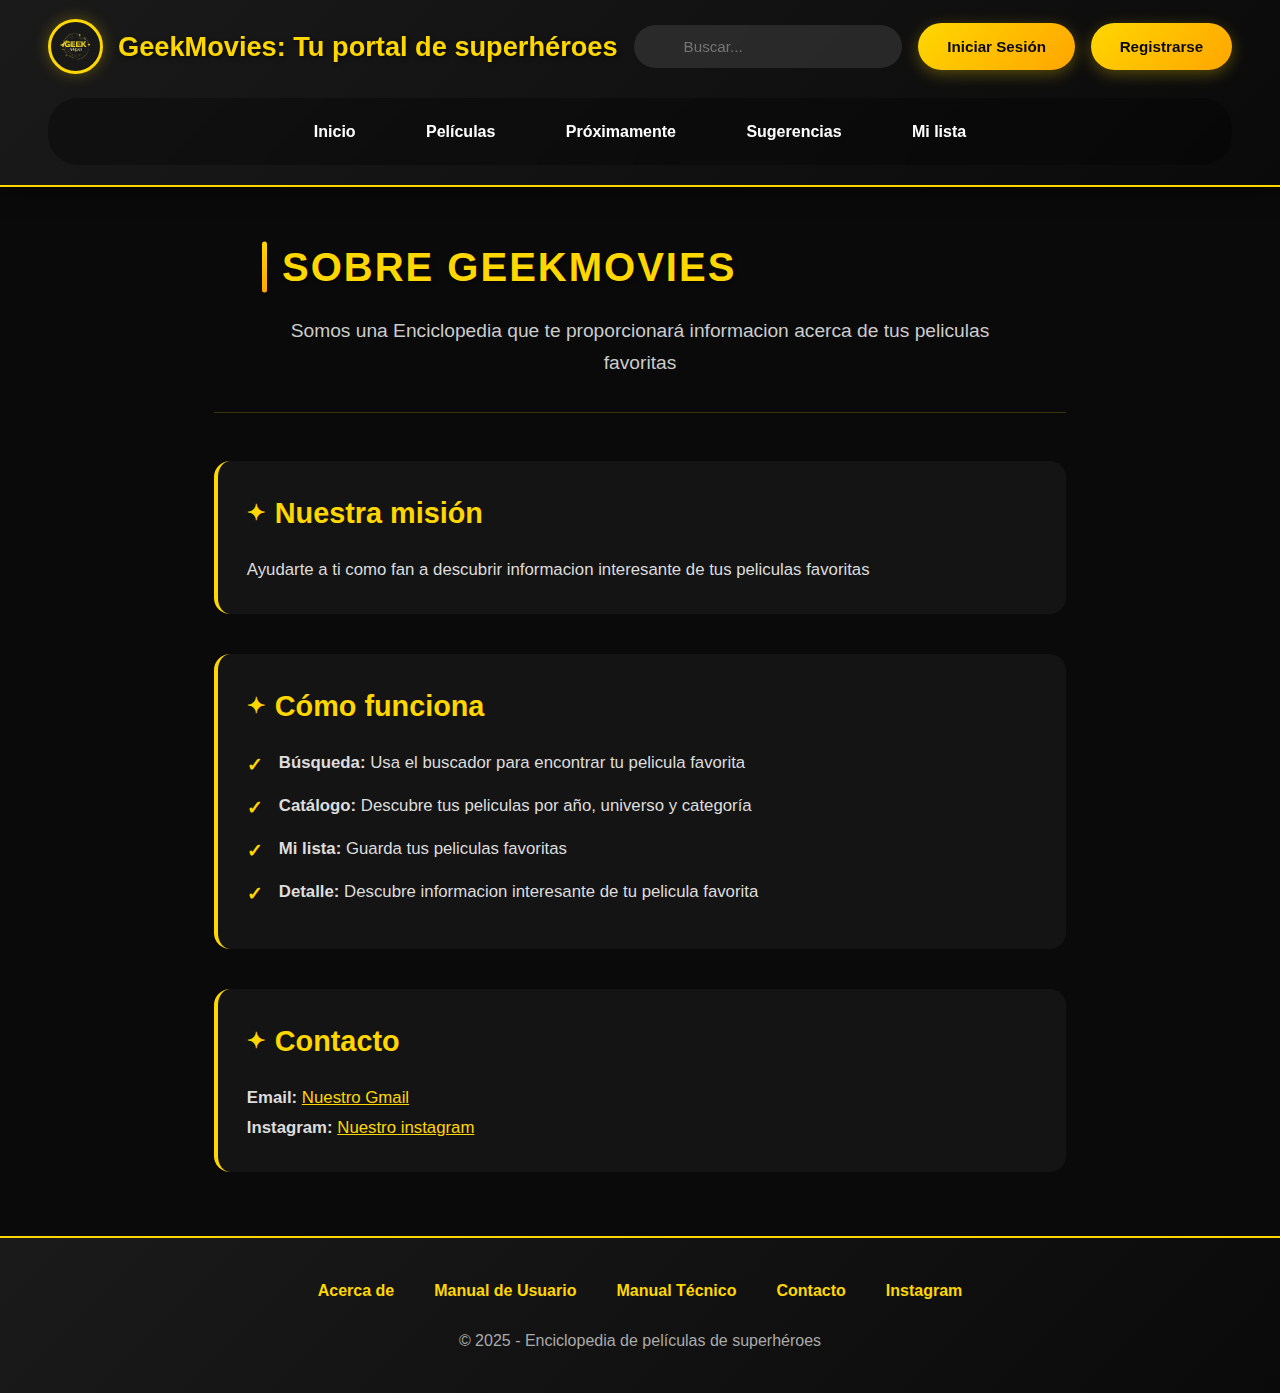
<file: acercade.html>
<!DOCTYPE html>
<html lang="es">
<head>
  <meta charset="UTF-8">
  <meta name="viewport" content="width=device-width, initial-scale=1.0">
  <title>Acerca de - GeekMovies</title>
  <link rel="stylesheet" href="css/estilos.css">
</head>
<body>
   <!-- header principal, con el logo y titulo de nuestra pagina web --> 
    <header class="header-principal">
        <div class="headertitulo">
            <a href="index.html" class="logo">
                <img src="images/logo3-removebg-preview.png " alt="Logo de la pagina" class="logo-icono">                
            </a>
            <h1>GeekMovies: Tu portal de superhéroes</h1>
         </div>
         <!-- para que el usuario pueda iniciar sesion o registrarse -->
           <div id="menu-hamburguesa">
          <span></span>
          <span></span>
          <span></span>
          </div>
         <div class="sesion">
             <a href="login.html" class="btn-login">Iniciar Sesión</a>
             <a href="registrar.html" class="btn-registrar">Registrarse</a>
         </div>
        <!--usamos una clase buscar, para buscar las series y peliculas  -->
            <div class="buscar">
                <input type="search" id="buscador" class="btn-buscar" placeholder="Buscar...">          
            </div> 
        <!-- para que el usuario pueda navegar entre las diferentes ventanas de html -->
            <nav class="inicio" aria-label="Menu principal">
                <ul>
                    <li><a href="index.html">Inicio</a></li>
                    <li><a href="peliculas.html">Películas</a></li>
                    <li><a href="index.html#proximamente">Próximamente</a></li>
                    <li><a href="index.html#peliculas-destacadas">Sugerencias</a></li>
                    <li><a href="milista.html">Mi lista</a></li>
                </ul>
            </nav>  
            
    </header>

  <main>
    <article>
      <header>
        <h2>Sobre GeekMovies</h2>
        <p>Somos una Enciclopedia que te proporcionará informacion acerca de tus peliculas favoritas</p>
      </header>

         <section>
             <h3 id="mision">Nuestra misión</h3>
            <p>Ayudarte a ti como fan a descubrir informacion interesante de tus peliculas favoritas</p>
        </section>

        <section>
        <h3 id="funciona">Cómo funciona</h3>
        <ol>
          <li><strong>Búsqueda:</strong> Usa el buscador para encontrar tu pelicula favorita</li>
          <li><strong>Catálogo:</strong> Descubre tus peliculas por año, universo y categoría</li>
          <li><strong>Mi lista:</strong> Guarda tus peliculas favoritas</li>
          <li><strong>Detalle:</strong> Descubre informacion interesante de tu pelicula favorita</li>
        </ol>
        </section>      

            <section >
                <h3 id="contacto">Contacto</h3>
                 <p><strong>Email:</strong> <a href="mailto:leanomercadojosemartin@gmail.com">Nuestro Gmail</a></p>
                 <p><strong>Instagram:</strong> <a href="https://www.instagram.com/katfipol">Nuestro instagram</a></p>
            </section>

  </main>
  <footer>
    <nav aria-label="Enlaces de pie">
      <ul>
        <li><a href="acercade.html" aria-current="page">Acerca de</a></li>
        <li><a href="manuales/manualdeusuarioweb.docx" target="_blank">Manual de Usuario</a></li>
        <li><a href="manuales/manualtecnicoweb.docx" target="_blank">Manual Técnico</a></li>
        <li><a href="mailto:leanomercadojosemartin@gmail.com">Contacto</a></li>
        <li><a href="https://www.instagram.com/katfipol">Instagram</a></li>
      </ul>
    </nav>
    <p>© 2025 - Enciclopedia de películas de superhéroes</p>
  </footer>
      <script src="js/script.js"></script>
</body>
</html>
</file>
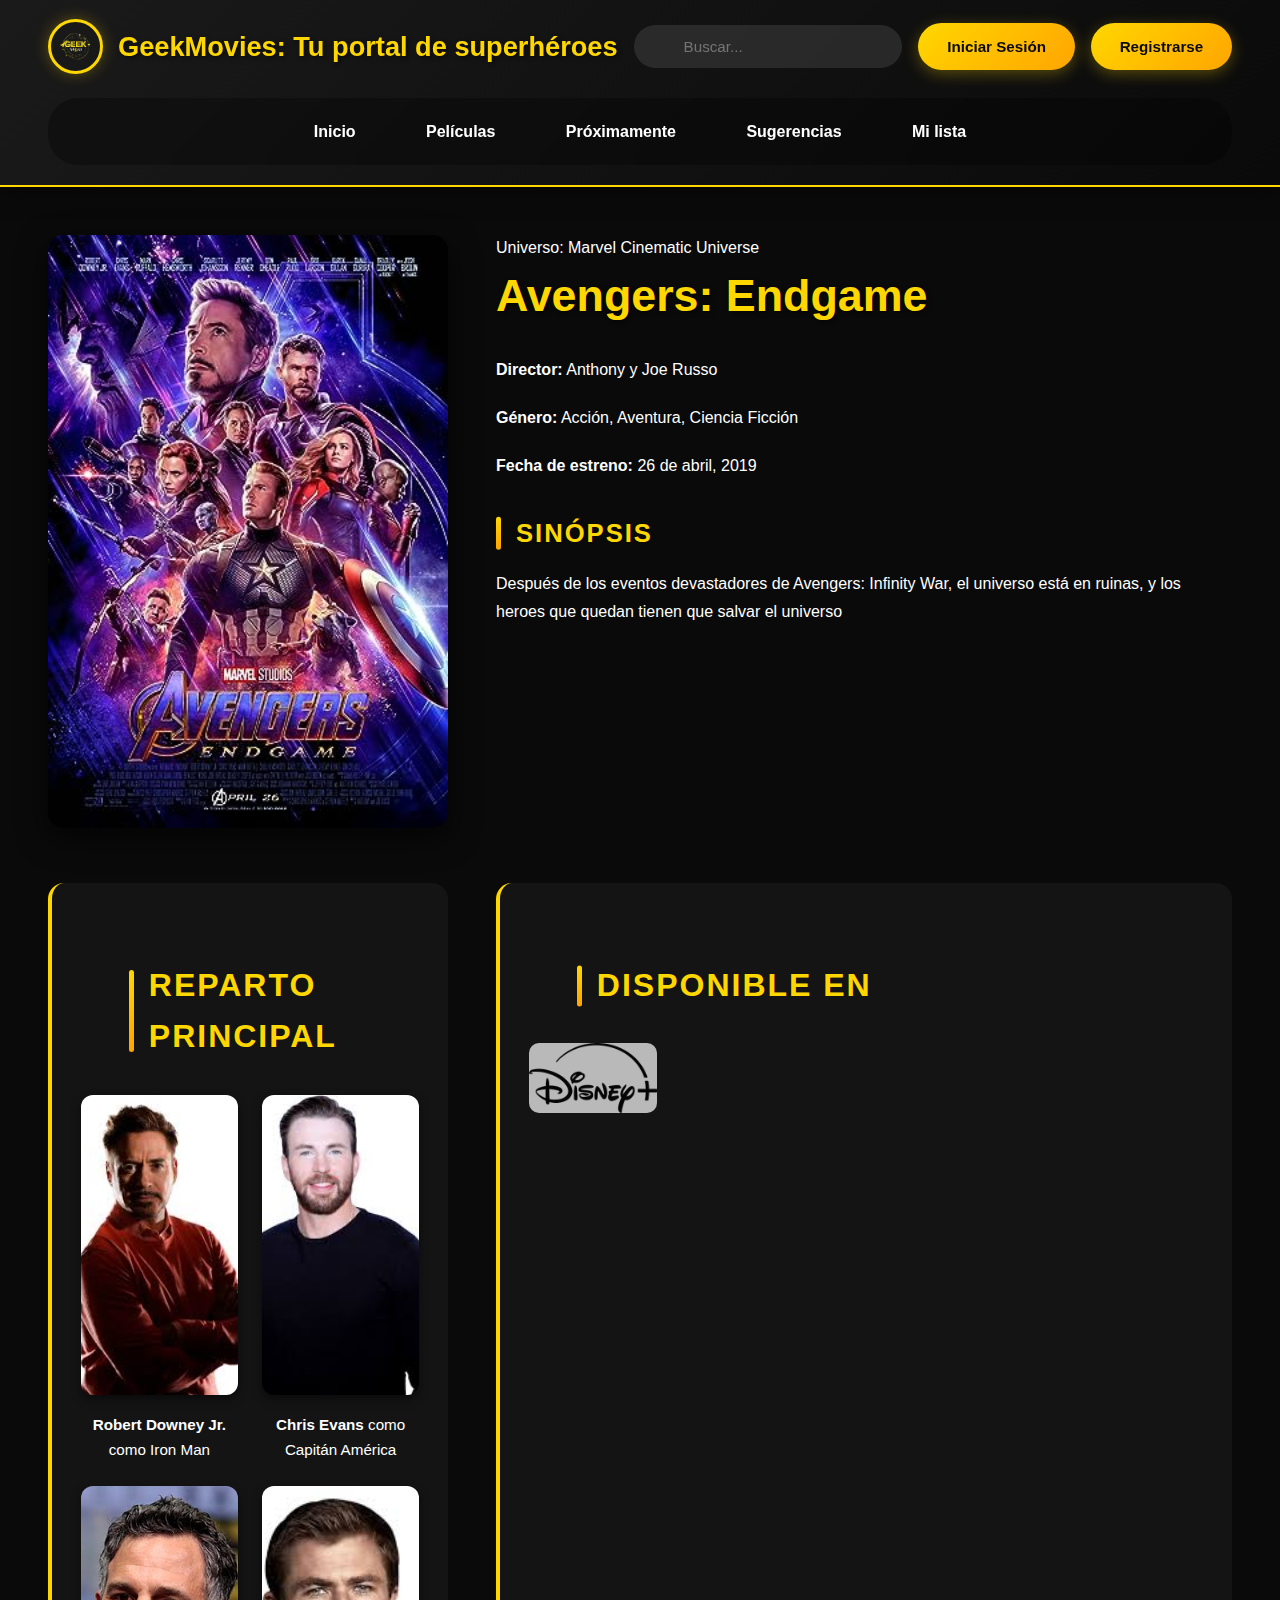
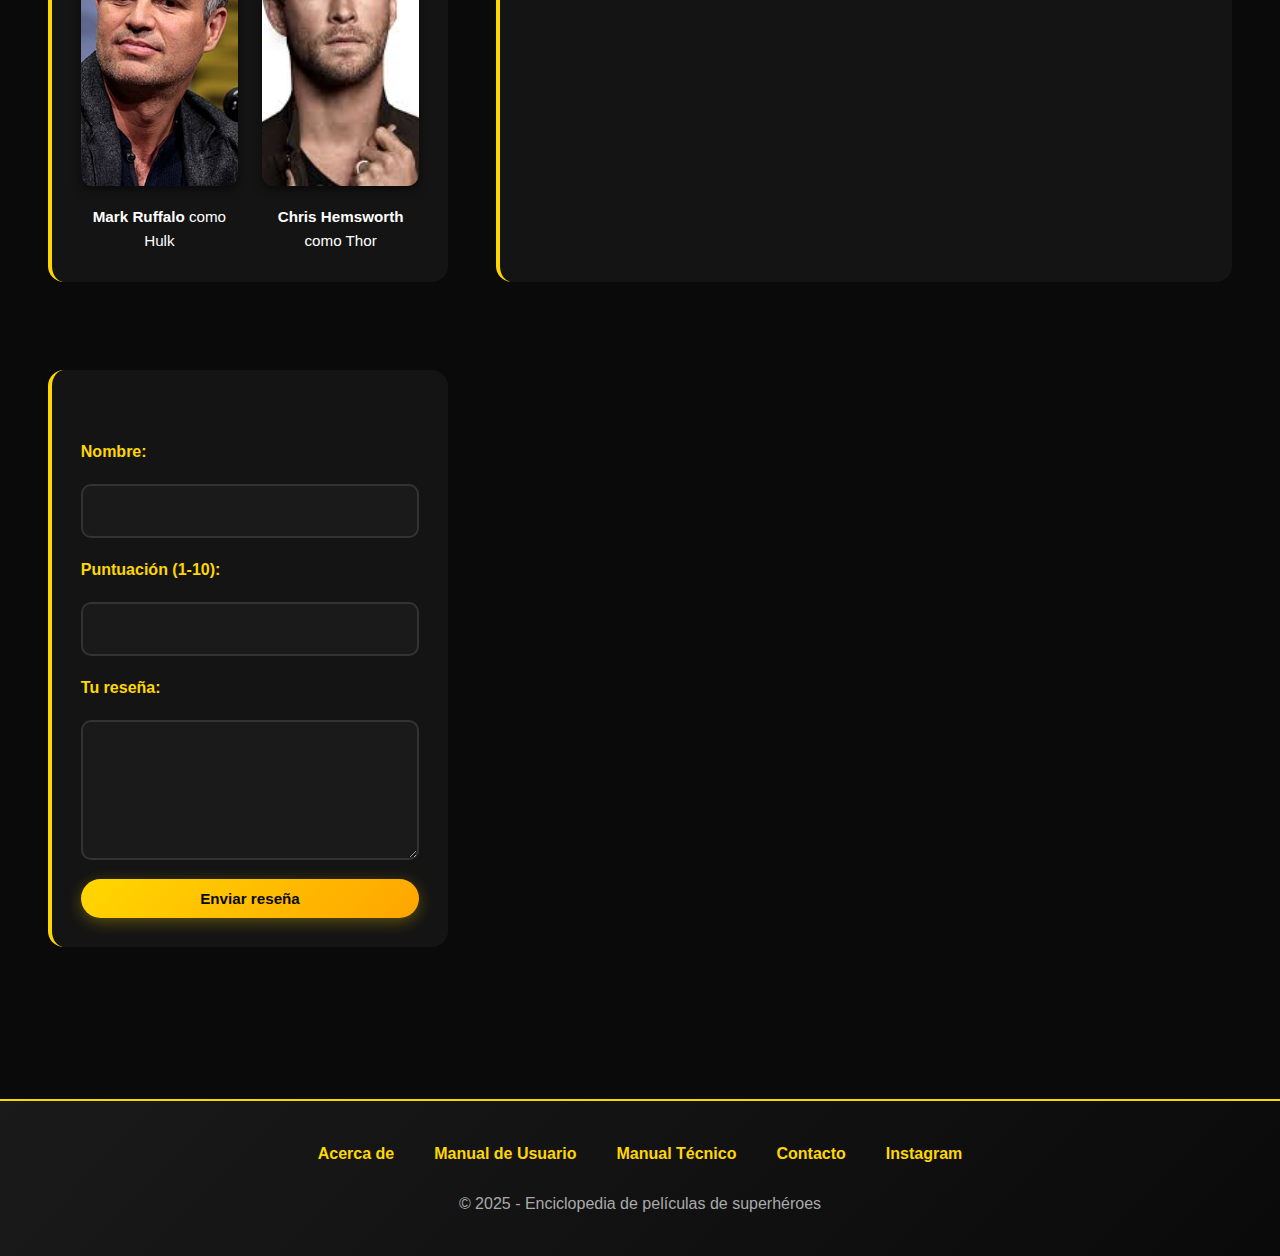
<file: detalles.html>
<!DOCTYPE html>
<html lang="es">
<head>
    <meta charset="UTF-8">
    <meta name="viewport" content="width=device-width, initial-scale=1.0">
    <title>Detalles - GeekMovie</title>
      <link rel="stylesheet" href="css/estilos.css">
</head>
<body>
      <!-- header principal, con el logo y titulo de nuestra pagina web --> 
    <header class="header-principal">
        <div class="headertitulo">
            <a href="index.html" class="logo">
                <img src="images/logo3-removebg-preview.png" alt="GeekMovies-Tu guia de cine de superhéroes" class="logo-icono">                
            </a>
            <h1>GeekMovies: Tu portal de superhéroes</h1>
         </div>
         <!-- para que el usuario pueda iniciar sesion o registrarse -->
           <div id="menu-hamburguesa">
          <span></span>
          <span></span>
          <span></span>
          </div>
         <div class="sesion">
             <a href="login.html" class="btn-login">Iniciar Sesión</a>
             <a href="registrar.html" class="btn-registrar">Registrarse</a>
         </div>
        <!--usamos una clase buscar, para buscar las series y peliculas  -->
            <div class="buscar">
                <input type="search" id="buscador" class="btn-buscar" placeholder="Buscar...">          
            </div> 
        <!-- para que el usuario pueda navegar entre las diferentes ventanas de html -->
            <nav class="inicio" aria-label="Menu principal">
                <ul>
                    <li><a href="index.html">Inicio</a></li>
                    <li><a href="peliculas.html">Películas</a></li>
                    <li><a href="index.html#proximamente">Próximamente</a></li>
                    <li><a href="#peliculas-destacadas">Sugerencias</a></li>
                    <li><a href="milista.html">Mi lista</a></li>
                </ul>
            </nav>       
    </header> 
    <main>
    <article class="detalle-pelicula">
      <div class="poster-detalle">
        <img src="images/avengers-endgame.jpg" alt="Avengers: Endgame">
      </div>

      <div class="info-detalle">
        <span class="universo">Universo: Marvel Cinematic Universe</span>
        <h1>Avengers: Endgame</h1>
        <p><strong>Director:</strong> Anthony y Joe Russo</p>
        <p><strong>Género:</strong> Acción, Aventura, Ciencia Ficción</p>
        <p><strong>Fecha de estreno:</strong> 26 de abril, 2019</p>
        <h2>Sinópsis</h2>
        <p>Después de los eventos devastadores de Avengers: Infinity War, el universo está en ruinas, y los heroes que quedan tienen que salvar el universo</p>
      </div>

      <!-- Reparto -->
        <section class="reparto">
             <h2>Reparto Principal</h2>
            <div class="grid-reparto">
                 <figure class="actor">
                  <img src="images/robert-downey.jpg" alt="Robert Downey Jr. como Iron Man">
                 <figcaption><strong>Robert Downey Jr.</strong> como Iron Man</figcaption>
            </figure>

                <figure class="actor">
                 <img src="images/chris-evans.jpg" alt="Chris Evans como Capitán América">
                <figcaption><strong>Chris Evans</strong> como Capitán América</figcaption>
            </figure>

            <figure class="actor">
                 <img src="images/markhulk.jpg" alt="Mark Ruffalo como Hulk">
                <figcaption><strong>Mark Ruffalo</strong> como Hulk</figcaption>
            </figure>

            <figure class="actor">
                 <img src="images/chris-hemsworth.jpg" alt="Chris Hemsworth como Thor">
                <figcaption><strong>Chris Hemsworth</strong> como Thor</figcaption>
            </figure>
            </div>
        </section>
      <!-- Plataformas -->
      <section class="plataformas">
        <h2>Disponible en</h2>
        <div class="logos-plataformas">
            <a href="https://www.disneyplus.com/es-pe?gclsrc=aw.ds&cid=DSS-Search-Google-21417664921-&s_kwcid=AL!8468!3!776805095407!e!!g!!172945346319-333755866029&gad_source=1&gad_campaignid=21417664921&gbraid=0AAAAACzWEUGsWNYUb1WgjxDqsFEeDP44Z&gclid=CjwKCAiA3L_JBhAlEiwAlcWO5_Uo3VspoCT_6v1nNBP_chnanCXKYsje4p4Sncd2xB5q4xT9v_rI1hoCJAIQAvD_BwE">
                 <img src="images/logodisney.png" alt="Disney+">
            </a>    
        </div>
      </section>

      <!-- Reseñas -->
      <section class="reseñas">
        <form id="form-reseña" class="form-reseña">
            <label for="nombre">Nombre:</label>
            <input type="text" id="nombre" name="nombre" required>

            <label for="puntuacion">Puntuación (1-10):</label>
            <input type="number" id="puntuacion" name="puntuacion" min="1" max="10" required>

             <label for="comentario">Tu reseña:</label>
                <textarea id="comentario" name="comentario" rows="3" required></textarea>

                <button type="submit" class="btn-reseña">Enviar reseña</button>
        </form>
        <!-- Contenedor para mostrar reseñas guardadas -->
        <div id="lista-reseñas" class="lista-reseñas">
        <!-- Aquí se cargaran las reseñas -->
        </div>
      </section>
        </article>
  </main>
    
      <footer>
            <nav aria-label="Enlaces de pie">
                <ul>
                     <li><a href="acercade.html">Acerca de</a></li>
                     <li><a href="manuales/manualdeusuarioweb.docx" target="_blank">Manual de Usuario</a></li>
                     <li><a href="manuales/manualtecnicoweb.docx" target="_blank">Manual Técnico</a></li>
                     <li><a href="mailto:leanomercadojosemartin@gmail.com">Contacto</a></li>
                     <li><a href="https://www.instagram.com/katfipol">Instagram</a></li>
                </ul>
            </nav>
                <p>© 2025 - Enciclopedia de películas de superhéroes</p>
            </footer>
             <script src="js/script.js"></script>
</body>
</html>
</file>
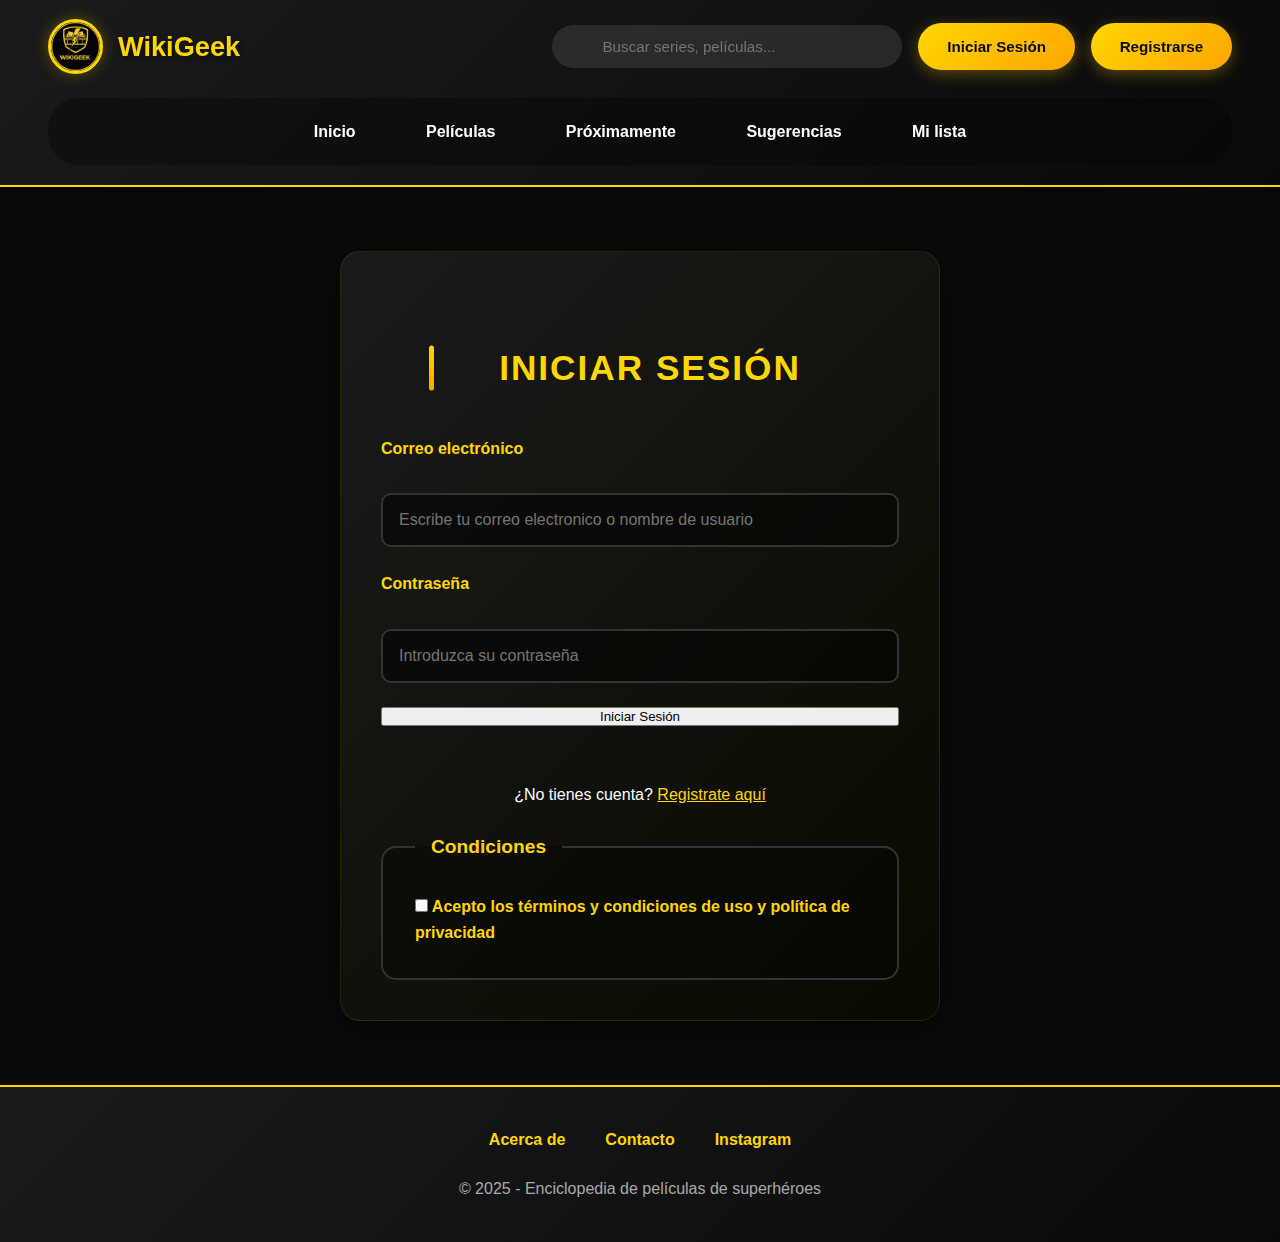
<file: login.html>
<!DOCTYPE html>
<html lang="en">
<head>
    <meta charset="UTF-8">
    <meta name="viewport" content="width=device-width, initial-scale=1.0">
    <title>Iniciar Sesión</title>
     <link rel="stylesheet" href="css/estilos.css">
</head>
<body>
     <!-- header principal, con el logo y titulo de nuestra pagina web --> 
    <header class="header-principal">
        <div class="headertitulo">
            <a href="index.html" class="logo">
                <img src="images/logo.jpg" alt="Logo de la pagina" class="logo-icono">                
            </a>
            <h1>WikiGeek</h1>
         </div>
         <!-- para que el usuario pueda iniciar sesion o registrarse -->
         <div class="sesion">
             <a href="login.html" class="btn-login">Iniciar Sesión</a>
             <a href="registrar.html" class="btn-registrar">Registrarse</a>
         </div>
        <!--usamos una clase buscar, para buscar las series y peliculas  -->
            <div class="buscar">
                <input type="search" id="buscador" class="btn-buscar" placeholder="Buscar series, películas...">          
            </div> 
        <!-- para que el usuario pueda navegar entre las diferentes ventanas de html -->
            <nav class="inicio" aria-label="Menu principal">
                <ul>
                    <li><a href="index.html">Inicio</a></li>
                    <li><a href="peliculas.html">Películas</a></li>
                    <li><a href="index.html#proximamente">Próximamente</a></li>
                    <li><a href="index.html#peliculas">Sugerencias</a></li>
                    <li><a href="milista.html">Mi lista</a></li>
                </ul>
            </nav>       
    </header> 
        <main>
            <section class="iniciosesion">
                <h2>Iniciar Sesión</h2>
                <form class="form-sesion">

                    <label for="email">Correo electrónico</label>
                    <input type="email" name="email" id="email" placeholder="Escribe tu correo electronico o nombre de usuario">

                    <label for="password">Contraseña</label>
                    <input type="password" id="password" name="password" placeholder="Introduzca su contraseña">

                    <button type="submit">Iniciar Sesión</button>
                    <p>¿No tienes cuenta? <a href="registrar.html">Registrate aquí</a></p>

                    <fieldset>
                        <legend>Condiciones</legend>
                        <label>
                        <input type="checkbox" id="terminos" required aria-required="true">
                        Acepto los términos y condiciones de uso y política de privacidad
                    </label>
                    </fieldset>
                </form>

            </section>
        </main>
      <footer>
            <nav aria-label="Enlaces de pie">
                <ul>
                     <li><a href="acercade.html" aria-current="page">Acerca de</a></li>
                     <li><a href="leanomercadojosemartin@gmail.com">Contacto</a></li>
                     <li><a href="https://www.instagram.com/katfipol">Instagram</a></li>
                </ul>
            </nav>
                <p>© 2025 - Enciclopedia de películas de superhéroes</p>
            </footer>
    <script src="js/script.js"></script>
</body>
</html>
</file>
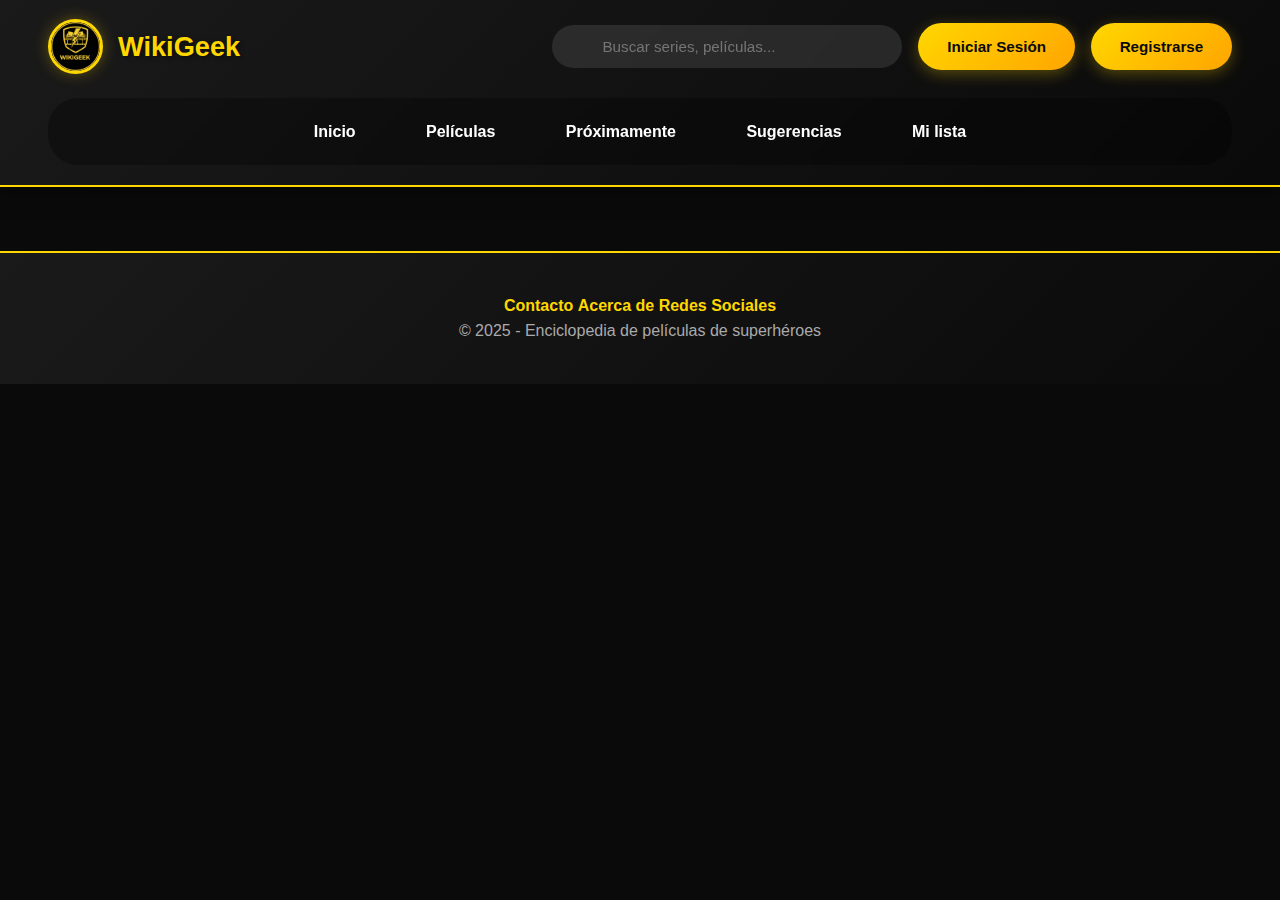
<file: milista.html>
<!DOCTYPE html>
<html lang="en">
<head>
    <meta charset="UTF-8">
    <meta name="viewport" content="width=device-width, initial-scale=1.0">
    <title>Mi lista</title>
    <link rel="stylesheet" href="css/estilos.css">
</head>
<body>
       <!-- header principal, con el logo y titulo de nuestra pagina web --> 
    <header class="header-principal">
        <div class="headertitulo">
            <a href="index.html" class="logo">
                <img src="images/logo.jpg" alt="Logo de la pagina" class="logo-icono">                
            </a>
            <h1>WikiGeek</h1>
         </div>
         <!-- para que el usuario pueda iniciar sesion o registrarse -->
         <div class="sesion">
             <a href="login.html" class="btn-login">Iniciar Sesión</a>
             <a href="registrar.html" class="btn-registrar">Registrarse</a>
         </div>
        <!--usamos una clase buscar, para buscar las series y peliculas  -->
            <div class="buscar">
                <input type="search" id="buscador" class="btn-buscar" placeholder="Buscar series, películas...">          
            </div> 
        <!-- para que el usuario pueda navegar entre las diferentes ventanas de html -->
            <nav class="inicio" aria-label="Menu principal">
                <ul>
                    <li><a href="#inicio">Inicio</a></li>
                    <li><a href="peliculas.html">Películas</a></li>
                    <li><a href="#proximamente">Próximamente</a></li>
                    <li><a href="#peliculas">Sugerencias</a></li>
                    <li><a href="milista.html">Mi lista</a></li>
                </ul>
            </nav>       
    </header> 

    <main>
        
    </main>



 <footer class="footer-informacion">
            <div class="footer-acercade">
                <a href="#">Contacto</a>
                <a href="#">Acerca de</a>
                <a href="#">Redes Sociales</a>
            </div>
            <p> © 2025 - Enciclopedia de películas de superhéroes</p>

        </footer>
    <script src="js/script.js"></script>
</body>
</html>
</file>
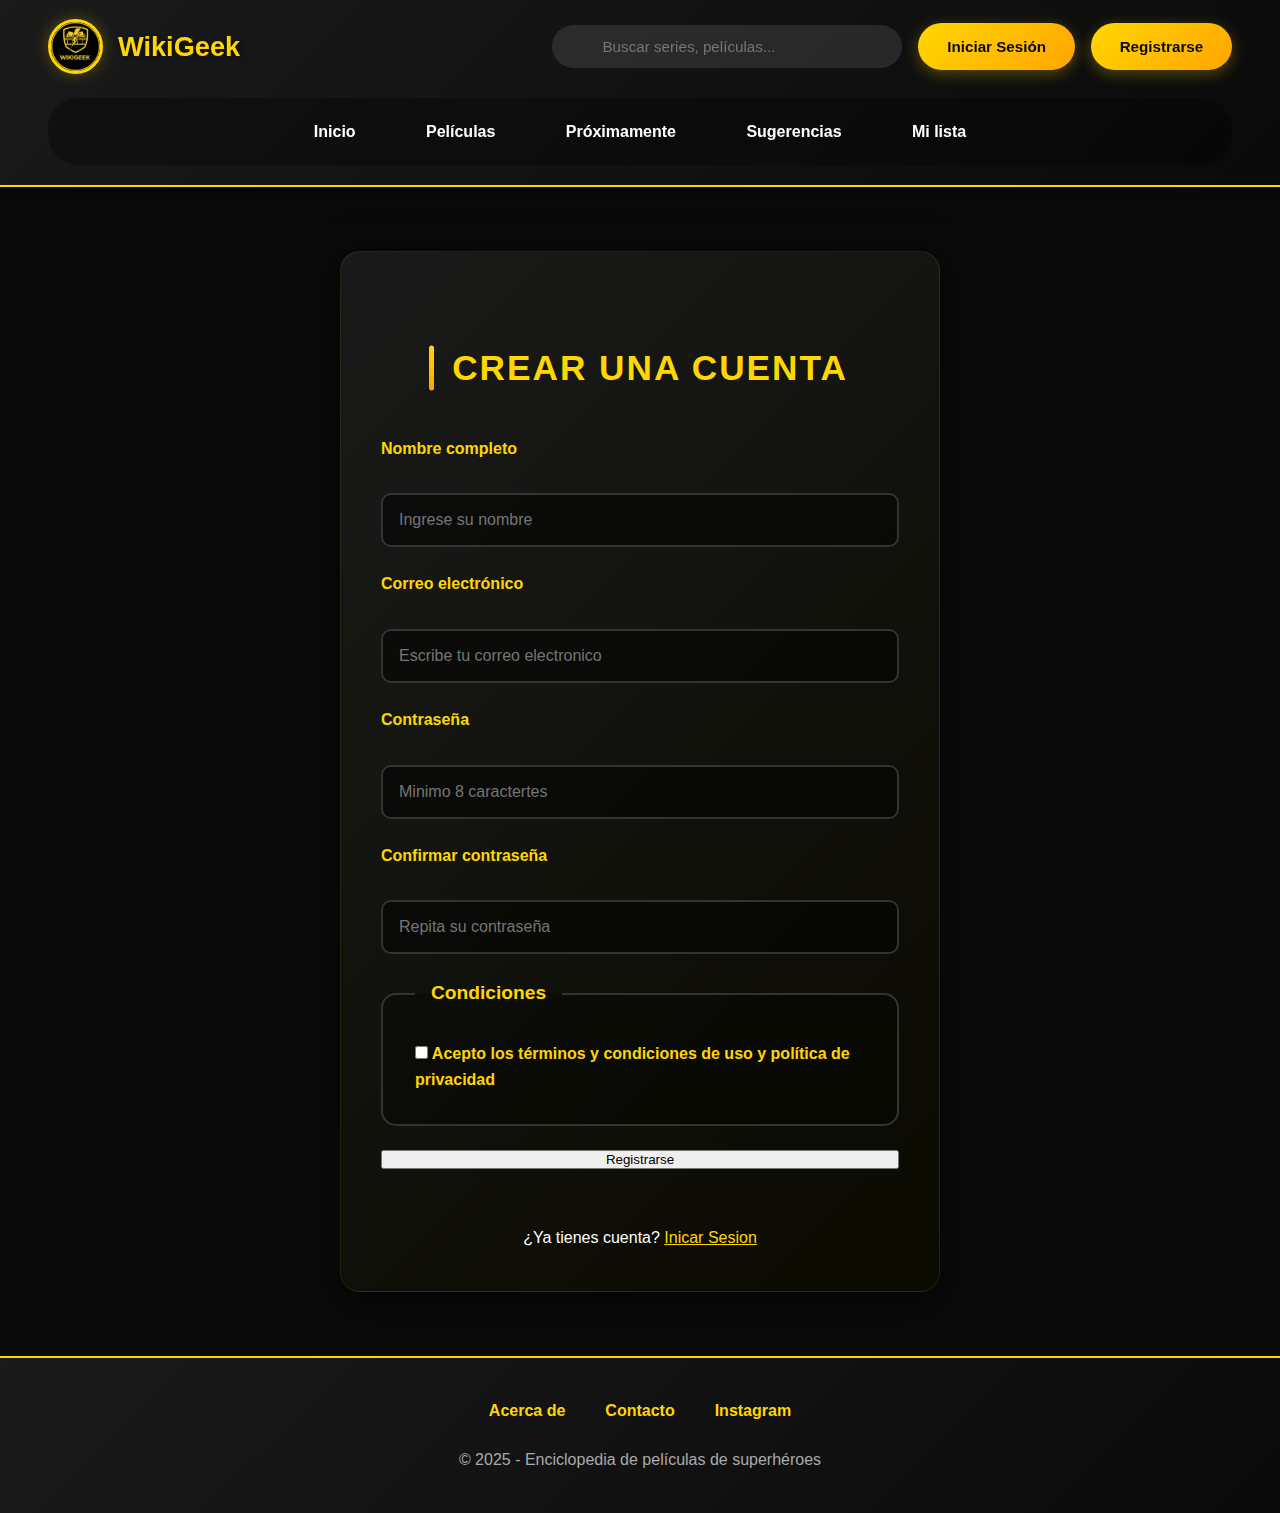
<file: registrar.html>
<!DOCTYPE html>
<html lang="en">
<head>
    <meta charset="UTF-8">
    <meta name="viewport" content="width=device-width, initial-scale=1.0">
    <title>Registrase</title>
     <link rel="stylesheet" href="css/estilos.css">
</head>
<body>
      <!-- header principal, con el logo y titulo de nuestra pagina web --> 
    <header class="header-principal">
        <div class="headertitulo">
            <a href="index.html" class="logo">
                <img src="images/logo.jpg" alt="Logo de la pagina" class="logo-icono">                
            </a>
            <h1>WikiGeek</h1>
         </div>
         <!-- para que el usuario pueda iniciar sesion o registrarse -->
         <div class="sesion">
             <a href="login.html" class="btn-login">Iniciar Sesión</a>
             <a href="registrar.html" class="btn-registrar">Registrarse</a>
         </div>
        <!--usamos una clase buscar, para buscar las series y peliculas  -->
            <div class="buscar">
                <input type="search" id="buscador" class="btn-buscar" placeholder="Buscar series, películas...">          
            </div> 
        <!-- para que el usuario pueda navegar entre las diferentes ventanas de html -->
            <nav class="inicio" aria-label="Menu principal">
                <ul>
                    <li><a href="index.html">Inicio</a></li>
                    <li><a href="peliculas.html">Películas</a></li>
                    <li><a href="index.html#proximamente">Próximamente</a></li>
                    <li><a href="index.html#peliculas">Sugerencias</a></li>
                    <li><a href="milista.html">Mi lista</a></li>
                </ul>
            </nav>       
    </header> 
        <main>
            <section class="registro">
                <h2>Crear una cuenta</h2>
                <form class="form-registro">
                    <label for="nombre">Nombre completo</label>
                    <input type="text" name="nombre" id="nombre" name="nombre" placeholder="Ingrese su nombre" required aria-required="true">

                    <label for="email">Correo electrónico</label>
                    <input type="email" name="email_re" id="email_re" placeholder="Escribe tu correo electronico">

                    <label for="password">Contraseña</label>
                    <input type="password" name="password_re" id="password_re" placeholder="Minimo 8 caractertes">

                    <label for="confirmar">Confirmar contraseña</label>

                    <input type="password" name="confirmar" id="confirmar" placeholder="Repita su contraseña">


                    <fieldset>
                        <legend>Condiciones</legend>
                        <label>
                        <input type="checkbox" id="terminos" required aria-required="true">
                        Acepto los términos y condiciones de uso y política de privacidad
                    </label>
                    </fieldset>

                    <button type="submit" class="btn-registro">Registrarse</button>

                    <p class="cuentacreada">¿Ya tienes cuenta? <a href="login.html">Inicar Sesion</a></p>

                </form>

            </section>
        </main>

       <footer>
            <nav aria-label="Enlaces de pie">
                <ul>
                     <li><a href="acercade.html" aria-current="page">Acerca de</a></li>
                     <li><a href="leanomercadojosemartin@gmail.com">Contacto</a></li>
                     <li><a href="https://www.instagram.com/katfipol">Instagram</a></li>
                </ul>
            </nav>
                <p>© 2025 - Enciclopedia de películas de superhéroes</p>
            </footer>
    <script src="js/script.js"></script>
</body>
</html>
</file>
<file: css/estilos.css>
* {
      margin: 0;
      padding: 0;
      box-sizing: border-box;
    }

    :root {
      --color-fondo: #0a0a0a;
      --color-secundario: #1a1a1a;
      --color-primario: #FFD700;
      --color-texto: #fff;
      --color-gris: #555;
      --borde-radius: 12px;
    }

    body {
      font-family: 'Segoe UI', Tahoma, Geneva, Verdana, sans-serif;
      background-color: var(--color-fondo);
      color: var(--color-texto);
      line-height: 1.6;
      overflow-x: hidden;
    }

    a {
      text-decoration: none;
      color: inherit;
    }

    ul {
      list-style: none;
    }

    .header-principal {
      display: grid;
      grid-template-columns: auto 1fr auto;
      grid-template-rows: auto auto;
      align-items: center;
      padding: 1.2rem 3rem;
      background: linear-gradient(135deg, #1a1a1a 0%, #0a0a0a 100%);
      border-bottom: 2px solid var(--color-primario);
      gap: 1rem;
      position: sticky;
      top: 0;
      z-index: 1000;
      transition: all 0.3s ease;
      box-shadow: 0 4px 20px rgba(0, 0, 0, 0.5);
    }

    .header-principal.scrolled {
      padding: 0.8rem 3rem;
      background: rgba(26, 26, 26, 0.98);
      backdrop-filter: blur(10px);
    }

    .headertitulo {
      display: flex;
      align-items: center;
      gap: 15px;
      grid-column: 1;
      grid-row: 1;
    }

    .logo {
      display: flex;
      align-items: center;
      transition: transform 0.3s ease;
    }

    .logo:hover {
      transform: scale(1.05) rotate(5deg);
    }

    .logo-icono {
      width: 55px;
      height: 55px;
      border-radius: 50%;
      border: 3px solid var(--color-primario);
      object-fit: cover;
      transition: all 0.3s ease;
      box-shadow: 0 0 15px rgba(255, 215, 0, 0.3);
    }

    .header-principal.scrolled .logo-icono {
      width: 45px;
      height: 45px;
    }

    .logo:hover .logo-icono {
      border-color: var(--color-texto);
      box-shadow: 0 0 25px rgba(255, 215, 0, 0.6);
    }

    .header-principal h1 {
      font-size: 1.7rem;
      color: var(--color-primario);
      font-weight: bold;
      text-shadow: 2px 2px 4px rgba(0, 0, 0, 0.5);
      transition: font-size 0.3s ease;
    }

    .header-principal.scrolled h1 {
      font-size: 1.4rem;
    }

    .inicio {
      grid-column: 1 / -1;
      grid-row: 2;
      width: 100%;
      background: rgba(0, 0, 0, 0.3);
      border-radius: 30px;
      padding: 0.5rem 1rem;
      margin-top: 0.5rem;
      backdrop-filter: blur(5px);
    }

    .inicio ul {
      display: flex;
      gap: 2rem;
      justify-content: center;
      align-items: center;
      list-style: none;
    }

    .inicio li {
      position: relative;
    }

    .inicio a {
      color: var(--color-texto);
      font-weight: 600;
      font-size: 1rem;
      padding: 0.8rem 1.2rem;
      display: block;
      position: relative;
      transition: all 0.3s cubic-bezier(0.4, 0, 0.2, 1);
      border-radius: 20px;
    }

    .inicio a::before {
      content: "";
      position: absolute;
      bottom: 0;
      left: 50%;
      transform: translateX(-50%);
      width: 0;
      height: 3px;
      background: var(--color-primario);
      border-radius: 2px;
      transition: width 0.4s cubic-bezier(0.4, 0, 0.2, 1);
    }

    .inicio a:hover {
      color: var(--color-primario);
      background: rgba(255, 215, 0, 0.1);
      transform: translateY(-2px);
    }

    .inicio a:hover::before,
    .inicio a[aria-current="page"]::before {
      width: 80%;
    }

    .inicio a[aria-current="page"] {
      color: var(--color-primario);
      background: rgba(255, 215, 0, 0.15);
    }

    .sesion {
      display: flex;
      gap: 1rem;
      align-items: center;
      grid-column: 3;
      grid-row: 1;
    }

    .buscar {
      grid-column: 2;
      grid-row: 1;
      justify-self: end;
      max-width: 350px;
      width: 100%;
      position: relative;
    }

    .buscar::before {
      position: absolute;
      left: 1rem;
      top: 50%;
      transform: translateY(-50%);
      font-size: 1.2rem;
      opacity: 0.5;
      pointer-events: none;
    }

    .buscar .btn-buscar {
      padding: 0.7rem 1rem 0.7rem 3rem;
      border: 2px solid transparent;
      border-radius: 25px;
      background: rgba(255, 255, 255, 0.1);
      color: var(--color-texto);
      width: 100%;
      font-size: 0.95rem;
      transition: all 0.4s ease;
      backdrop-filter: blur(10px);
    }

    .buscar .btn-buscar:focus {
      outline: none;
      border-color: var(--color-primario);
      background: rgba(255, 255, 255, 0.15);
      box-shadow: 0 0 20px rgba(255, 215, 0, 0.3);
    }

    .buscar .btn-buscar:hover {
      background: rgba(255, 255, 255, 0.15);
      transform: translateY(-2px);
    }

    .btn-login,
    .btn-registrar,
    .btn-ver-detalles,
    .btn-agregarlista,
    .btn-pelicula,
    .btn-megusta,
    .btn-volver,
    .btn-reseña {
      display: inline-block;
      background: linear-gradient(135deg, var(--color-primario) 0%, #FFA500 100%);
      color: var(--color-fondo);
      border: none;
      padding: 0.7rem 1.8rem;
      border-radius: 30px;
      font-weight: bold;
      cursor: pointer;
      position: relative;
      overflow: hidden;
      transition: all 0.4s cubic-bezier(0.4, 0, 0.2, 1);
      font-size: 0.95rem;
      text-align: center;
      box-shadow: 0 4px 15px rgba(255, 215, 0, 0.3);
    }

    .btn-login::before,
    .btn-registrar::before,
    .btn-ver-detalles::before,
    .btn-agregarlista::before {
      content: "";
      position: absolute;
      top: 50%;
      left: 50%;
      width: 0;
      height: 0;
      border-radius: 50%;
      background: rgba(255, 255, 255, 0.3);
      transform: translate(-50%, -50%);
      transition: width 0.6s, height 0.6s;
    }

    .btn-login:hover::before,
    .btn-registrar:hover::before,
    .btn-ver-detalles:hover::before,
    .btn-agregarlista:hover::before {
      width: 300px;
      height: 300px;
    }

    .btn-login:hover,
    .btn-registrar:hover,
    .btn-ver-detalles:hover,
    .btn-agregarlista:hover,
    .btn-volver:hover,
    .btn-reseña:hover {
      transform: translateY(-3px) scale(1.05);
      box-shadow: 0 8px 25px rgba(255, 215, 0, 0.5);
    }

    .btn-login:active,
    .btn-registrar:active {
      transform: translateY(-1px) scale(1.02);
    }

    .btn-pelicula,
    .btn-megusta {
      padding: 0.6rem 1rem;
      font-size: 0.85rem;
      position: absolute;
      z-index: 10;
      opacity: 0;
      transform: translateY(-10px);
      transition: all 0.3s ease;
    }

    .tarjeta-pelicula:hover .btn-pelicula,
    .tarjeta-pelicula:hover .btn-megusta {
      opacity: 1;
      transform: translateY(0);
    }

    .btn-pelicula {
      top: 10px;
      right: 10px;
    }

    .btn-megusta {
      bottom: 70px;
      right: 10px;
      width: 40px;
      height: 40px;
      padding: 0;
      display: flex;
      align-items: center;
      justify-content: center;
      border-radius: 50%;
      background: linear-gradient(135deg, #ff6b6b 0%, #ee5a6f 100%);
      animation: heartBeat 1.5s infinite;
    }

    @keyframes heartBeat {
      0%, 100% { transform: scale(1); }
      10% { transform: scale(1.1); }
      20% { transform: scale(1); }
    }

    .btn-megusta:hover {
      animation: heartBeat 0.5s infinite;
      transform: scale(1.2);
    }

    .poster-grande {
      position: relative;
      height: 70vh;
      min-height: 450px;
      max-height: 750px;
      margin: 2.5rem 3rem;
      border-radius: 20px;
      overflow: hidden;
      box-shadow: 0 15px 50px rgba(0, 0, 0, 0.8);
      animation: fadeInUp 0.8s ease;
    }

    @keyframes fadeInUp {
      from {
        opacity: 0;
        transform: translateY(30px);
      }
      to {
        opacity: 1;
        transform: translateY(0);
      }
    }

    .poster-contenido {
      position: relative;
      width: 100%;
      height: 100%;
    }

    .poster-grande img {
      width: 100%;
      height: 100%;
      object-fit: cover;
      object-position: center;
      display: block;
      transition: transform 8s ease;
    }

    .poster-grande:hover img {
      transform: scale(1.05);
    }

    .poster-info {
      position: absolute;
      bottom: 0;
      left: 0;
      width: 100%;
      padding: 3.5rem 3rem 2.5rem;
      background: linear-gradient(to top, rgba(0, 0, 0, 0.95) 0%, rgba(0, 0, 0, 0.7) 50%, transparent 100%);
      color: white;
      animation: slideUp 1s ease 0.3s both;
    }

    @keyframes slideUp {
      from {
        opacity: 0;
        transform: translateY(50px);
      }
      to {
        opacity: 1;
        transform: translateY(0);
      }
    }

    .poster-info h2 {
      font-size: 3rem;
      margin-bottom: 1.2rem;
      color: var(--color-primario);
      text-shadow: 3px 3px 8px rgba(0, 0, 0, 0.9);
      font-weight: bold;
      letter-spacing: 1px;
    }

    .sinopsis-poster {
      margin-bottom: 2rem;
      font-size: 1.1rem;
      line-height: 1.7;
      max-width: 700px;
      text-shadow: 2px 2px 4px rgba(0, 0, 0, 0.8);
      opacity: 0.95;
    }

    .btn-poster {
      display: flex;
      gap: 1.2rem;
      flex-wrap: wrap;
      align-items: center;
    }

    .titulo-seccion,
    .titulo-listado,
    h2 {
      font-size: 2rem;
      margin: 3rem 3rem 2rem;
      color: var(--color-primario);
      text-transform: uppercase;
      letter-spacing: 2px;
      text-align: left;
      font-weight: bold;
      position: relative;
      padding-left: 20px;
      animation: fadeIn 0.6s ease;
    }

    @keyframes fadeIn {
      from { opacity: 0; }
      to { opacity: 1; }
    }

    .titulo-seccion::before,
    .titulo-listado::before,
    h2::before {
      content: "";
      position: absolute;
      left: 0;
      top: 50%;
      transform: translateY(-50%);
      width: 5px;
      height: 80%;
      background: linear-gradient(to bottom, var(--color-primario), #FFA500);
      border-radius: 3px;
    }

    .seccion-peliculas {
      margin-bottom: 4rem;
    }

    .grid-peliculas,
    .grid-listado {
      display: grid;
      grid-template-columns: repeat(auto-fill, minmax(180px, 1fr));
      gap: 2rem;
      padding: 0 3rem 3rem;
    }

    .tarjeta-pelicula {
      background: var(--color-secundario);
      border-radius: 15px;
      overflow: hidden;
      text-align: center;
      transition: all 0.4s cubic-bezier(0.4, 0, 0.2, 1);
      position: relative;
      box-shadow: 0 5px 15px rgba(208, 176, 13, 0.6);
      cursor: pointer;
      transform: scale(1);
    }

    @keyframes fadeInScale {
      from {
        opacity: 0;
        transform: scale(0.85);
      }
      to {
        opacity: 1;
        transform: scale(1);
      }
    }

    .tarjeta-pelicula {
      animation: fadeInScale 0.5s ease forwards;
    }

    .tarjeta-pelicula img {
      width: 100%;
      height: 280px;
      object-fit: cover;
      display: block;
      filter: grayscale(100%) brightness(0.7);
      transition: all 0.4s ease;
    }

    .tarjeta-pelicula:hover img {
      filter: grayscale(0%) brightness(1);
      transform: scale(1.08);
    }

    .tarjeta-pelicula:hover {
      transform: translateY(-10px) scale(1.03);
      box-shadow: 0 12px 30px rgba(255, 215, 0, 0.35);
    }

    .tarjeta-pelicula figcaption {
      padding: 1rem 0.8rem;
      font-size: 1rem;
      font-weight: 600;
      color: #bbb;
      background: rgba(0, 0, 0, 0.85);
      transition: all 0.3s ease;
    }

    .tarjeta-pelicula:hover figcaption {
      color: var(--color-primario);
      background: rgba(0, 0, 0, 0.95);
    }

    .detalle-pelicula {
      display: grid;
      grid-template-columns: 400px 1fr;
      gap: 3rem;
      padding: 3rem;
      max-width: 1400px;
      margin: 0 auto;
      animation: fadeInUp 0.6s ease;
    }

    .poster-detalle img {
      width: 100%;
      border-radius: 15px;
      box-shadow: 0 10px 30px rgba(0, 0, 0, 0.7);
      transition: transform 0.3s ease;
    }

    .poster-detalle img:hover {
      transform: scale(1.02);
    }

    .info-detalle h1 {
      font-size: 2.8rem;
      margin: 0 0 1.5rem 0;
      color: var(--color-primario);
      font-weight: bold;
      text-shadow: 2px 2px 4px rgba(0, 0, 0, 0.5);
    }

    .info-detalle h2 {
      font-size: 1.6rem;
      margin: 2rem 0 1rem 0;
      color: var(--color-primario);
    }

    .info-detalle p {
      margin-bottom: 1.2rem;
      line-height: 1.8;
    }

    .grid-reparto {
      display: grid;
      grid-template-columns: repeat(auto-fill, minmax(140px, 1fr));
      gap: 1.5rem;
      margin-top: 1.5rem;
    }

    .actor {
      transition: transform 0.3s ease;
    }

    .actor:hover {
      transform: translateY(-5px);
    }

    .actor img {
      width: 100%;
      height: 300px;
      object-fit: cover;
      border-radius: 12px;
      box-shadow: 0 4px 10px rgba(0, 0, 0, 0.5);
    }

    .actor figcaption {
      font-size: 0.95rem;
      text-align: center;
      margin-top: 0.7rem;
      font-weight: 500;
    }

    .logos-plataformas {
      display: flex;
      gap: 1.5rem;
      flex-wrap: wrap;
      margin-top: 1.5rem;
      align-items: center;
    }

    .logos-plataformas img {
      height: 70px;
      filter: grayscale(100%);
      transition: all 0.3s ease;
      border-radius: 10px;
      opacity: 0.7;
    }

    .logos-plataformas img:hover {
      filter: grayscale(0%);
      transform: scale(1.15);
      opacity: 1;
    }

    .form-reseña {
      margin-top: 2.5rem;
      display: flex;
      flex-direction: column;
      gap: 1.2rem;
      max-width: 650px;
    }

    .form-reseña label {
      font-weight: bold;
      color: var(--color-primario);
    }

    .form-reseña input,
    .form-reseña textarea {
      padding: 1rem;
      border: 2px solid #333;
      background: var(--color-secundario);
      color: var(--color-texto);
      border-radius: 10px;
      font-family: inherit;
      font-size: 1rem;
      transition: all 0.3s ease;
    }

    .form-reseña input:focus,
    .form-reseña textarea:focus {
      outline: none;
      border-color: var(--color-primario);
      background: rgba(255, 215, 0, 0.05);
      box-shadow: 0 0 15px rgba(255, 215, 0, 0.2);
    }

    .form-reseña textarea {
      min-height: 140px;
      resize: vertical;
    }

    .iniciosesion,
    .registro {
      max-width: 600px;
      margin: 4rem auto;
      padding: 2.5rem;
      background: linear-gradient(135deg, var(--color-secundario) 0%, #0a0a00 100%);
      border-radius: 20px;
      box-shadow: 0 10px 40px rgba(0, 0, 0, 0.6);
      border: 1px solid rgba(255, 215, 0, 0.1);
      animation: fadeInUp 0.6s ease;
    }

    .iniciosesion h2,
    .registro h2 {
      text-align: center;
      margin-bottom: 2.5rem;
      color: var(--color-primario);
      font-size: 2.2rem;
    }

    .form-filtros {
      display: flex;
      flex-wrap: wrap;
      gap: 1.2rem;
      justify-content: center;
      align-items: flex-end;
      margin: 2rem 0;
      padding: 0 1.5rem;
    }

    .form-filtros label {
      display: block;
      font-weight: bold;
      color: var(--color-primario);
      margin-bottom: 0.5rem;
      font-size: 1rem;
      text-align: left;
      width: 100%;
      max-width: 200px;
    }

    .form-filtros select {
      width: 100%;
      max-width: 200px;
      padding: 0.8rem 1rem;
      border: 2px solid #333;
      background: var(--color-secundario);
      color: var(--color-texto);
      border-radius: 10px;
      font-family: 'Segoe UI', Tahoma, Geneva, Verdana, sans-serif;
      font-size: 1rem;
      transition: all 0.3s ease;
      appearance: none;
      background-image: url("data:image/svg+xml;charset=UTF-8,%3csvg xmlns='http://www.w3.org/2000/svg' viewBox='0 0 24 24' fill='none' stroke='%23FFD700' stroke-width='2' stroke-linecap='round' stroke-linejoin='round'%3e%3cpolyline points='6 9 12 15 18 9'%3e%3c/polyline%3e%3c/svg%3e");
      background-repeat: no-repeat;
      background-position: right 1rem center;
      background-size: 16px;
      padding-right: 2.5rem;
    }

    .form-filtros select:focus {
      outline: none;
      border-color: var(--color-primario);
      background: rgba(255, 215, 0, 0.05);
      box-shadow: 0 0 12px rgba(255, 215, 0, 0.25);
    }

    .form-filtros select option {
      background: var(--color-secundario);
      color: var(--color-texto);
      padding: 0.5rem;
    }

    .form-filtros select option:hover {
      background: #2a2a2a;
    }

    .form-sesion,
    .form-registro {
      display: flex;
      flex-direction: column;
      gap: 1.5rem;
    }

    .form-sesion label,
    .form-registro label {
      font-weight: bold;
      color: var(--color-primario);
      margin-bottom: 0.5rem;
    }

    .form-sesion input,
    .form-registro input {
      padding: 1rem;
      border: 2px solid #333;
      background: rgba(0, 0, 0, 0.5);
      color: var(--color-texto);
      border-radius: 10px;
      font-size: 1rem;
      transition: all 0.3s ease;
    }

    .form-sesion input:focus,
    .form-registro input:focus {
      outline: none;
      border-color: var(--color-primario);
      background: rgba(255, 215, 0, 0.05);
      box-shadow: 0 0 15px rgba(255, 215, 0, 0.2);
    }

    .form-sesion fieldset,
    .form-registro fieldset {
      border: 2px solid #333;
      border-radius: 15px;
      padding: 2rem;
      background: rgba(0, 0, 0, 0.3);
    }

    .form-sesion legend,
    .form-registro legend {
      font-weight: bold;
      color: var(--color-primario);
      padding: 0 1rem;
      font-size: 1.2rem;
    }

    .cuentacreada,
    .form-sesion p {
      text-align: center;
      margin-top: 2rem;
    }

    .cuentacreada a,
    .form-sesion a {
      color: var(--color-primario);
      text-decoration: underline;
      transition: color 0.3s ease;
    }

    .cuentacreada a:hover,
    .form-sesion a:hover {
      color: var(--color-texto);
    }

    .mensaje-vacio {
      text-align: center;
      padding: 4rem;
      color: var(--color-gris);
      font-style: italic;
      font-size: 1.2rem;
    }

    footer {
      background: linear-gradient(135deg, var(--color-secundario) 0%, #0a0a0a 100%);
      padding: 2.5rem 2rem;
      text-align: center;
      border-top: 2px solid var(--color-primario);
      margin-top: 4rem;
    }

    footer nav ul {
      list-style: none;
      display: flex;
      justify-content: center;
      gap: 2.5rem;
      margin-bottom: 1.5rem;
      flex-wrap: wrap;
    }

    footer a {
      color: var(--color-primario);
      text-decoration: none;
      transition: all 0.3s ease;
      font-weight: 600;
    }

    footer a:hover {
      color: var(--color-texto);
      transform: translateY(-2px);
    }

    footer p {
      color: #aaa;
      font-size: 1rem;
    }

    #menu-hamburguesa {
      display: none;
      flex-direction: column;
      justify-content: space-around;
      width: 25px;
      height: 20px;
      cursor: pointer;
      z-index: 1001;
    }

    #menu-hamburguesa span {
      width: 100%;
      height: 3px;
      background-color: var(--color-primario);
      border-radius: 2px;
      transition: all 0.3s ease;
      transform-origin: center;
    }

    #menu-hamburguesa.active span:nth-child(1) {
      transform: rotate(45deg) translate(5px, 5px);
    }

    #menu-hamburguesa.active span:nth-child(2) {
      opacity: 0;
    }

    #menu-hamburguesa.active span:nth-child(3) {
      transform: rotate(-45deg) translate(7px, -6px);
    }
    main article {
  max-width: 900px;
  margin: 3rem auto;
  padding: 0 1.5rem;
}

main article header {
  text-align: center;
  margin-bottom: 3rem;
  padding-bottom: 2rem;
  border-bottom: 1px solid rgba(255, 215, 0, 0.2);
}

main article header h2 {
  font-size: 2.5rem;
  color: var(--color-primario);
  margin-bottom: 1rem;
  font-weight: bold;
  text-shadow: 2px 2px 4px rgba(0, 0, 0, 0.5);
}

main article header p {
  font-size: 1.2rem;
  color: #ccc;
  line-height: 1.7;
  max-width: 700px;
  margin: 0 auto;
}

main article section {
  margin-bottom: 2.5rem;
  padding: 1.8rem;
  background: rgba(26, 26, 26, 0.6);
  border-radius: 16px;
  border-left: 4px solid var(--color-primario);
  transition: transform 0.3s ease, box-shadow 0.3s ease;
}

main article section:hover {
  transform: translateY(-3px);
  box-shadow: 0 6px 20px rgba(0, 0, 0, 0.4);
  background: rgba(26, 26, 26, 0.7);
}

main article section h3 {
  font-size: 1.8rem;
  color: var(--color-primario);
  margin-bottom: 1.2rem;
  display: flex;
  align-items: center;
  gap: 10px;
}

main article section h3::before {
  content: "✦";
  color: var(--color-primario);
  font-size: 1.4rem;
}

main article section p,
main article section ol {
  color: #ddd;
  font-size: 1.05rem;
  line-height: 1.8;
}

main article section ol {
  padding-left: 0;
  margin-top: 1rem;
  list-style: none;
}

main article section ol li {
  margin-bottom: 0.8rem;
  position: relative;
  padding-left: 2rem;
}

main article section ol li::before {
  content: "✓";
  color: var(--color-primario);
  font-weight: bold;
  position: absolute;
  left: 0;
  top: 0;
  font-size: 1.2rem;
}

main article a {
  color: var(--color-primario);
  text-decoration: underline;
  transition: color 0.2s ease, text-decoration-color 0.2s ease;
}

main article a:hover {
  color: #fff;
  text-decoration-color: #fff;
}

    /* Media Queries */
    @media (max-width: 1024px) {
      .header-principal {
        padding: 1rem 2rem;
      }

      .grid-peliculas,
      .grid-listado {
        grid-template-columns: repeat(auto-fill, minmax(170px, 1fr));
        gap: 1.5rem;
      }

      .detalle-pelicula {
        grid-template-columns: 350px 1fr;
        gap: 2rem;
      }

      .btn-login,
      .btn-registrar,
      .btn-ver-detalles,
      .btn-agregarlista,
      .btn-volver,
      .btn-reseña {
        font-size: 1rem;
        padding: 0.8rem 1.8rem;
        max-width: 200px;
        margin: 0 auto;
      }
      .buscar {
    max-width: 450px;
    justify-self: center;
    margin: 0 auto;
  }
    }
    @media (min-width: 1025px) {
  .buscar {
    grid-column: 2;
    grid-row: 1;
    justify-self: end;
    max-width: 350px;
    width: 100%;
  }
}

    @media (max-width: 768px) {
      .header-principal {
        grid-template-columns: auto 1fr;
        grid-template-rows: auto auto;
        padding: 1rem 1.5rem;
        gap: 1rem;
      }

      #menu-hamburguesa {
        display: flex;
        grid-column: 1;
        grid-row: 1;
        justify-self: start;
      }

      .headertitulo {
        grid-column: 2;
        grid-row: 1;
        justify-content: center;
        margin: 0 auto;
      }

      .header-principal h1 {
        font-size: 1.4rem;
        text-align: center;
      }

      .logo-icono {
        width: 45px;
        height: 45px;
      }

      .buscar {
        grid-column: 1 / -1;
        grid-row: 2;
        justify-self: stretch;
        max-width: 100%;
        margin: 0;
      }
.buscar{
  position: relative;
  width: 100%;
}
      .sesion {
        display: none;
        grid-column: 1 / -1;
        grid-row: 3;
        justify-content: center;
        width: 100%;
        gap: 0.8rem;
      }

      .sesion.active {
        display: flex;
      }

      .inicio {
        grid-column: 1 / -1;
        grid-row: 4;
        max-height: 0;
        overflow: hidden;
        opacity: 0;
        margin-top: 0;
        transition: all 0.4s ease;
      }

      .inicio.visible {
        max-height: 500px;
        opacity: 1;
        margin-top: 1rem;
      }

      .inicio ul {
        flex-direction: column;
        gap: 0;
        padding: 0;
      }

      .inicio li {
        border-bottom: 1px solid #333;
      }

      .inicio a {
        padding: 1.4rem;
        text-align: center;
        font-size: 1.1rem;
      }

      .poster-grande {
        height: 55vh;
        margin: 1.5rem;
      }

      .poster-info {
        padding: 2.2rem 1.5rem;
      }

      .poster-info h2 {
        font-size: 2.4rem;
        letter-spacing: 0.5px;
      }

      .sinopsis-poster {
        font-size: 1.05rem;
        line-height: 1.6;
      }

      .titulo-seccion,
      .titulo-listado,
      h2 {
        font-size: 1.8rem;
        margin: 2.2rem 1.5rem 1.6rem;
      }

      .grid-peliculas,
      .grid-listado {
        grid-template-columns: repeat(auto-fill, minmax(220px, 1fr));
        padding: 0 1.5rem 2rem;
        gap: 1.8rem;
      }

      .tarjeta-pelicula {
        max-width: 100%;
        margin: 0 auto;
      }

      .tarjeta-pelicula img {
        height: 380px;
        width: 100%;
        object-fit: cover;
      }

      .tarjeta-pelicula figcaption {
        padding: 1.2rem 1rem;
        font-size: 1.15rem;
      }

      .detalle-pelicula {
        grid-template-columns: 1fr;
        padding: 1.8rem;
      }

      .poster-detalle img {
        max-width: 350px;
        margin: 0 auto;
        display: block;
        height: auto;
      }

      .btn-login,
      .btn-registrar,
      .btn-ver-detalles,
      .btn-agregarlista,
      .btn-volver,
      .btn-reseña {
        display: block;
        width: 90%;
        max-width: 220px;
        padding: 1rem;
        margin: 0.6rem auto;
        font-size: 1.05rem;
        text-align: center;
        justify-self: center;
      }

      .btn-poster {
        flex-direction: column;
        align-items: center;
      }

      .form-filtros > div {
        min-width: 130px;
      }

      .form-filtros label {
        font-size: 0.95rem;
      }

      .form-filtros select {
        max-width: 150px;
        padding: 0.7rem 0.9rem;
        font-size: 16px;
      }

      main article header h2 {
        font-size: 2.2rem;
      }
    }

    @media (max-width: 480px) {
      .header-principal {
        padding: 1rem;
      }

      .header-principal h1 {
        font-size: 1.25rem;
      }

      .logo-icono {
        width: 40px;
        height: 40px;
      }

      .grid-peliculas,
      .grid-listado {
        grid-template-columns: 1fr;
        padding: 0 1rem 2rem;
        gap: 1.5rem;
      }

      .tarjeta-pelicula img {
        height: 340px;
      }

      .tarjeta-pelicula figcaption {
        font-size: 1.1rem;
        padding: 1rem 0.8rem;
      }

      .btn-login,
      .btn-registrar,
      .btn-ver-detalles,
      .btn-agregarlista,
      .btn-volver,
      .btn-reseña {
        padding: 0.9rem;
        font-size: 1rem;
        width: 95%;
      }

      .poster-info h2 {
        font-size: 2rem;
      }

      .poster-grande {
        height: 50vh;
        min-height: 380px;
      }

      .poster-info {
        padding: 2rem 1rem 1.5rem;
      }

      .sinopsis-poster {
        font-size: 1rem;
      }

      main article header h2 {
        font-size: 1.9rem;
      }
    }
</file>
